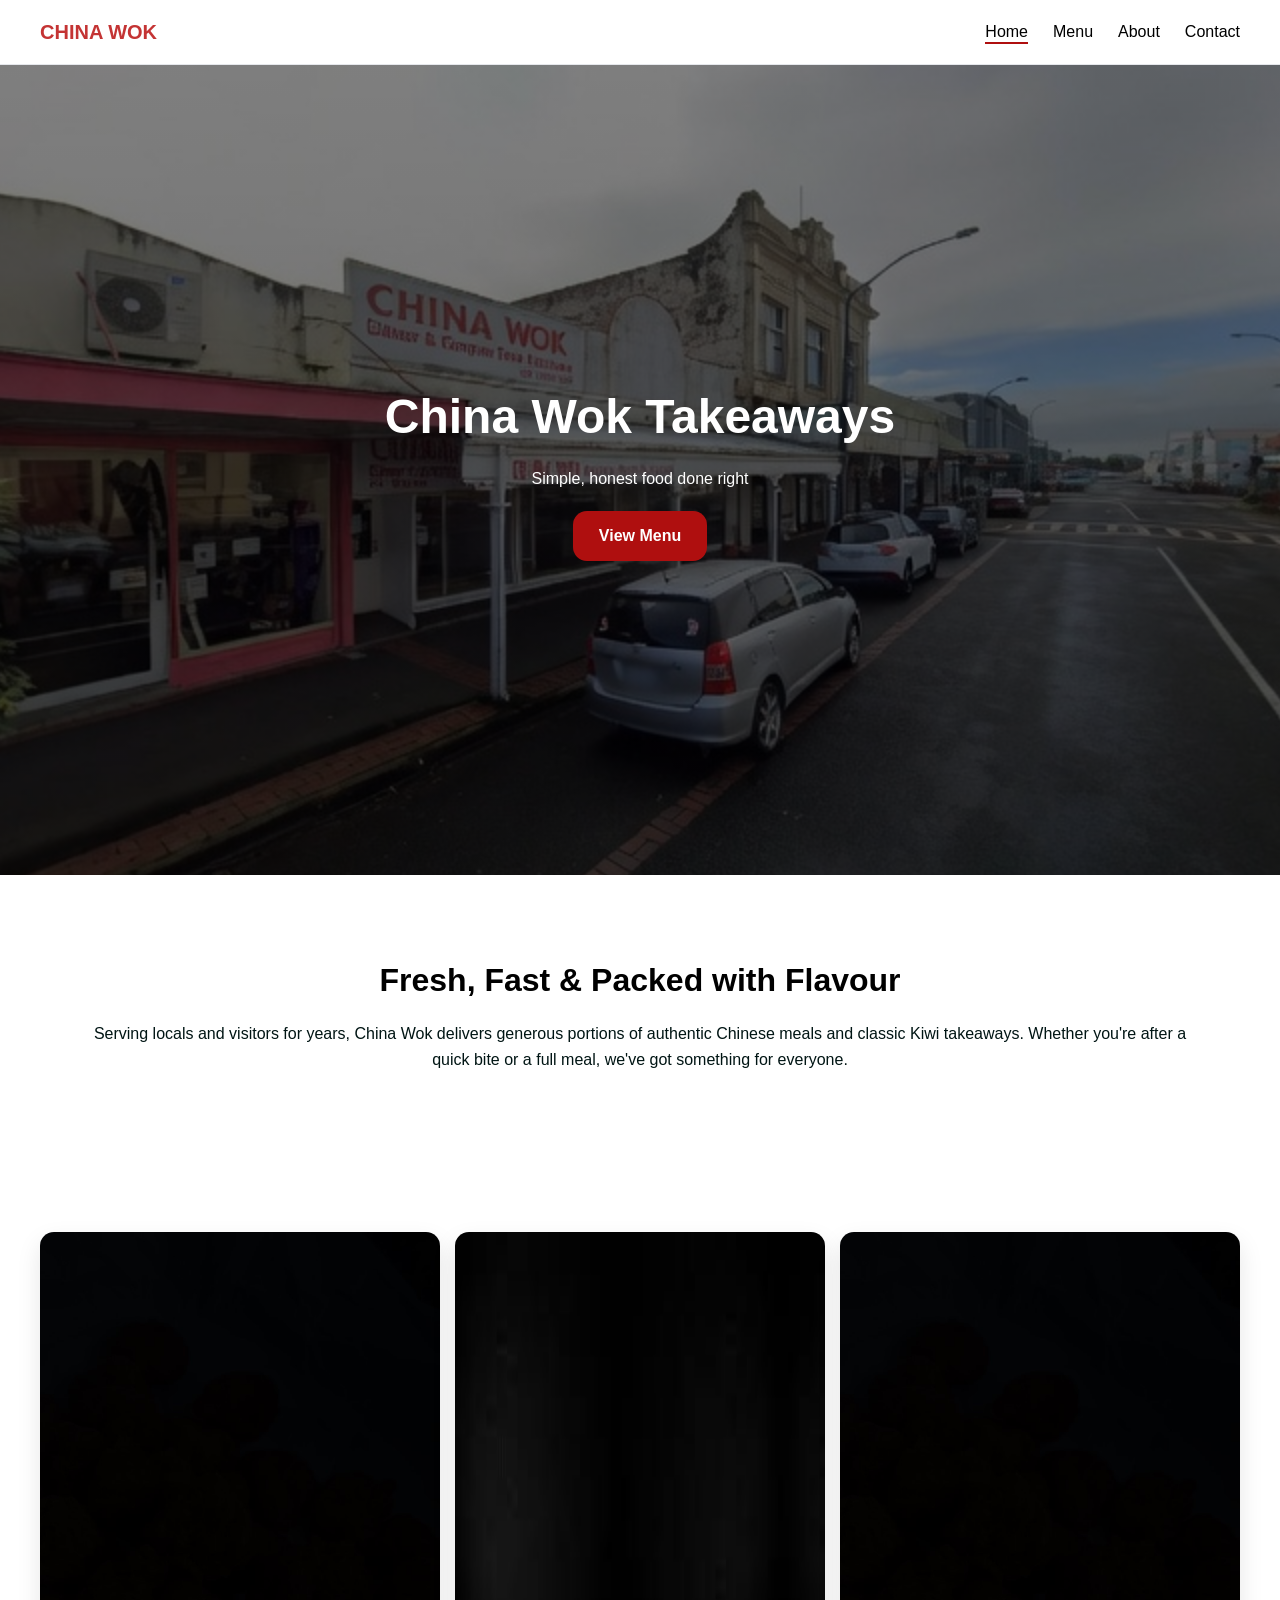
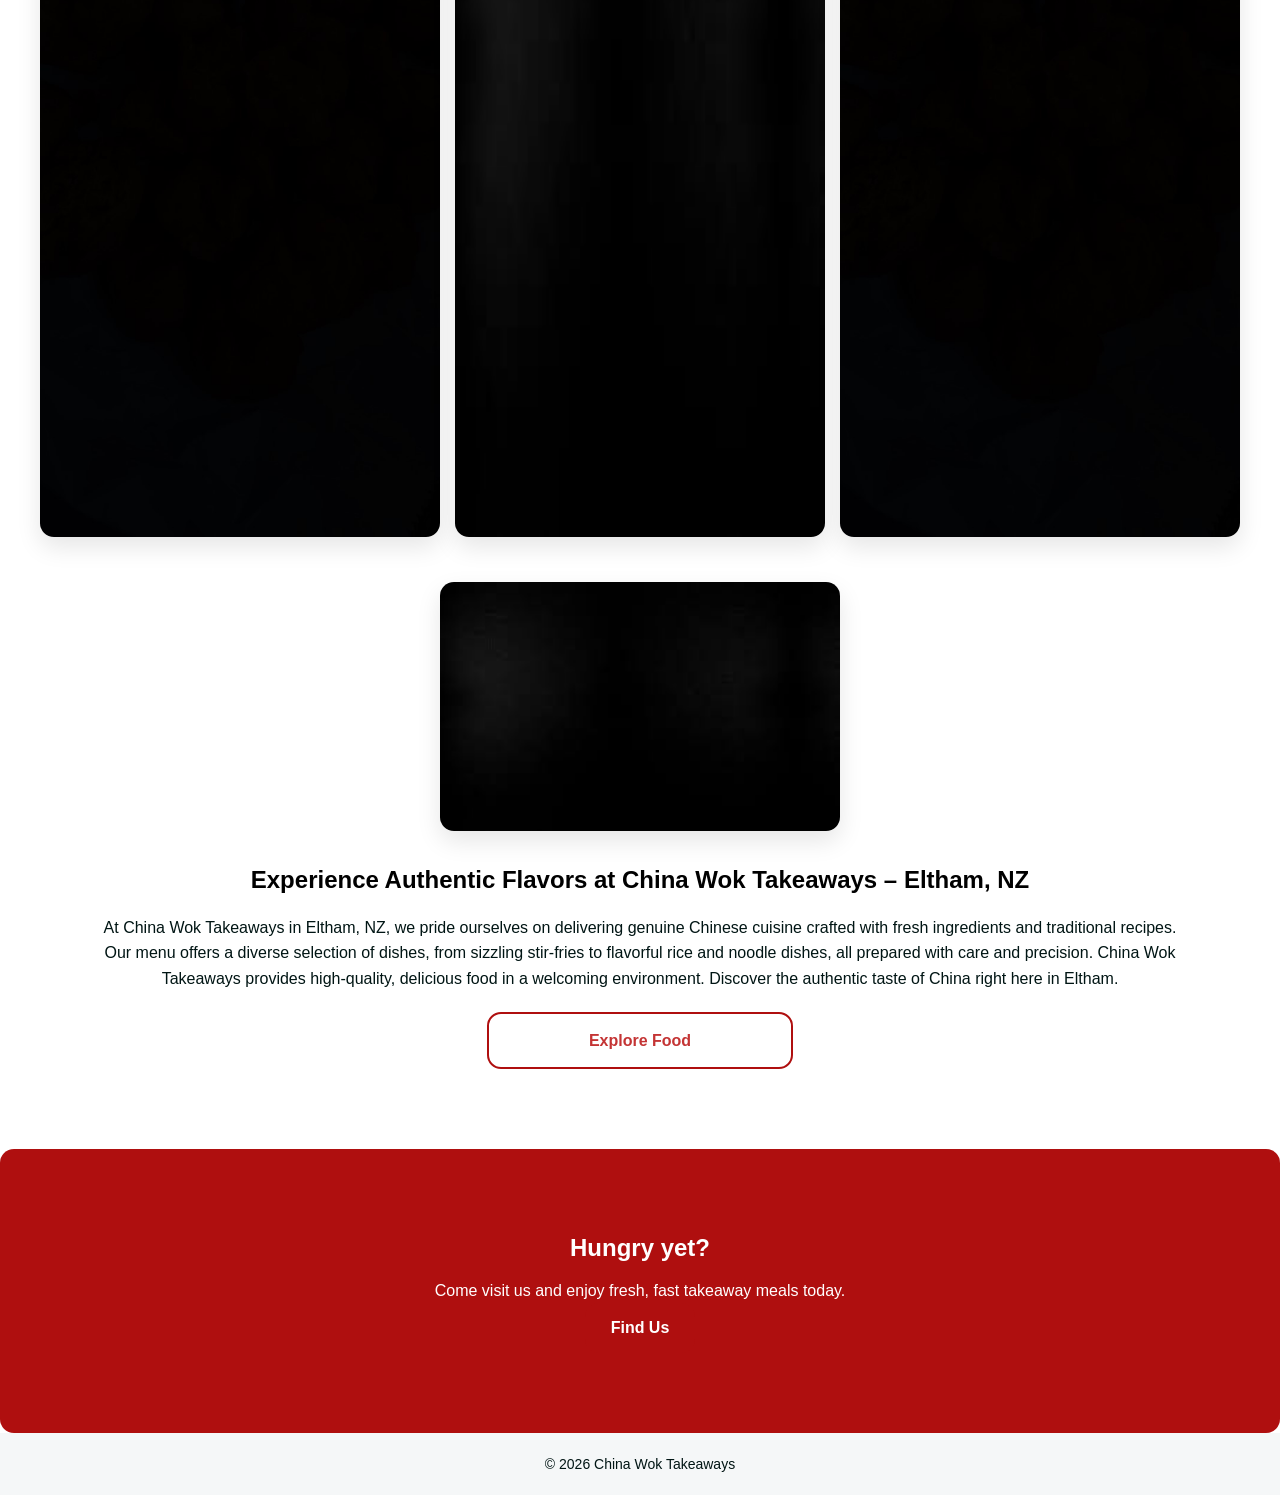
<file: index.html>
<!DOCTYPE html>
<html lang="en">
<head>
    <meta charset="UTF-8">
    <meta name="viewport" content="width=device-width, initial-scale=1.0">
    <title>China Wok Takeaways</title>

    <!-- CSS -->
    <link rel="stylesheet" href="styles.css">
</head>

<body>

    <!-- NAVBAR -->
    <header class="navbar">
        <a href="index.html" class="logo">CHINA WOK</a>
        <nav>
            <ul>
                <li><a href="index.html" class="active">Home</a></li>
                <li><a href="menu.html">Menu</a></li>
                <li><a href="about.html">About</a></li>
                <li><a href="contact.html">Contact</a></li>
            </ul>
        </nav>
    </header>

    <!-- HERO SECTION -->
    <section class="hero">
        <img src="images/storefront.jpg" alt="China Wok storefront" class="hero-bg">

        <div class="hero-overlay"></div>

        <div class="hero-content">
            <h1>China Wok Takeaways</h1>
            <p>Simple, honest food done right</p>
            <a href="menu.html" class="btn">View Menu</a>
        </div>
    </section>

    <!-- INTRO SECTION -->
    <section class="intro">
        <div class="container">
            <h2>Fresh, Fast & Packed with Flavour</h2>
            <p>
                Serving locals and visitors for years, China Wok delivers generous portions
                of authentic Chinese meals and classic Kiwi takeaways. Whether you're after
                a quick bite or a full meal, we've got something for everyone.
            </p>
        </div>
    </section>

    <!-- FEATURE IMAGE SECTION (NUGGETS) -->
    <section class="feature">
        <div class="feature-image">
            <img src="images/nuggets2.jpg" alt="Placeholderimage">
            <img src="images/black.jpg" alt="Placeholderimage">
            <img src="images/nuggets2.jpg" alt="Placeholderimage">
            <img src="images/black.jpg" alt="Placeholderimage">
        </div>

        <div class="feature-text">
            <h2>Experience Authentic Flavors at China Wok Takeaways – Eltham, NZ</h2>
            <p>
                At China Wok Takeaways in Eltham, NZ, 
                we pride ourselves on delivering genuine Chinese cuisine crafted with fresh ingredients and traditional recipes. Our menu offers a diverse selection of dishes, 
                from sizzling stir-fries to flavorful rice and noodle dishes, all prepared with care and precision. 
                China Wok Takeaways provides high-quality, delicious food in a welcoming environment. Discover the authentic taste of China right here in Eltham.
            </p>
            <a href="menu.html" class="btn secondary">Explore Food</a>
        </div>
    </section>

    <!-- CTA SECTION -->
    <section class="cta">
        <h2>Hungry yet?</h2>
        <p>Come visit us and enjoy fresh, fast takeaway meals today.</p>
        <a href="contact.html" class="btn">Find Us</a>
    </section>

    <!-- FOOTER -->
    <footer>
        <p>© 2026 China Wok Takeaways</p>
    </footer>

</body>
</html>
</file>
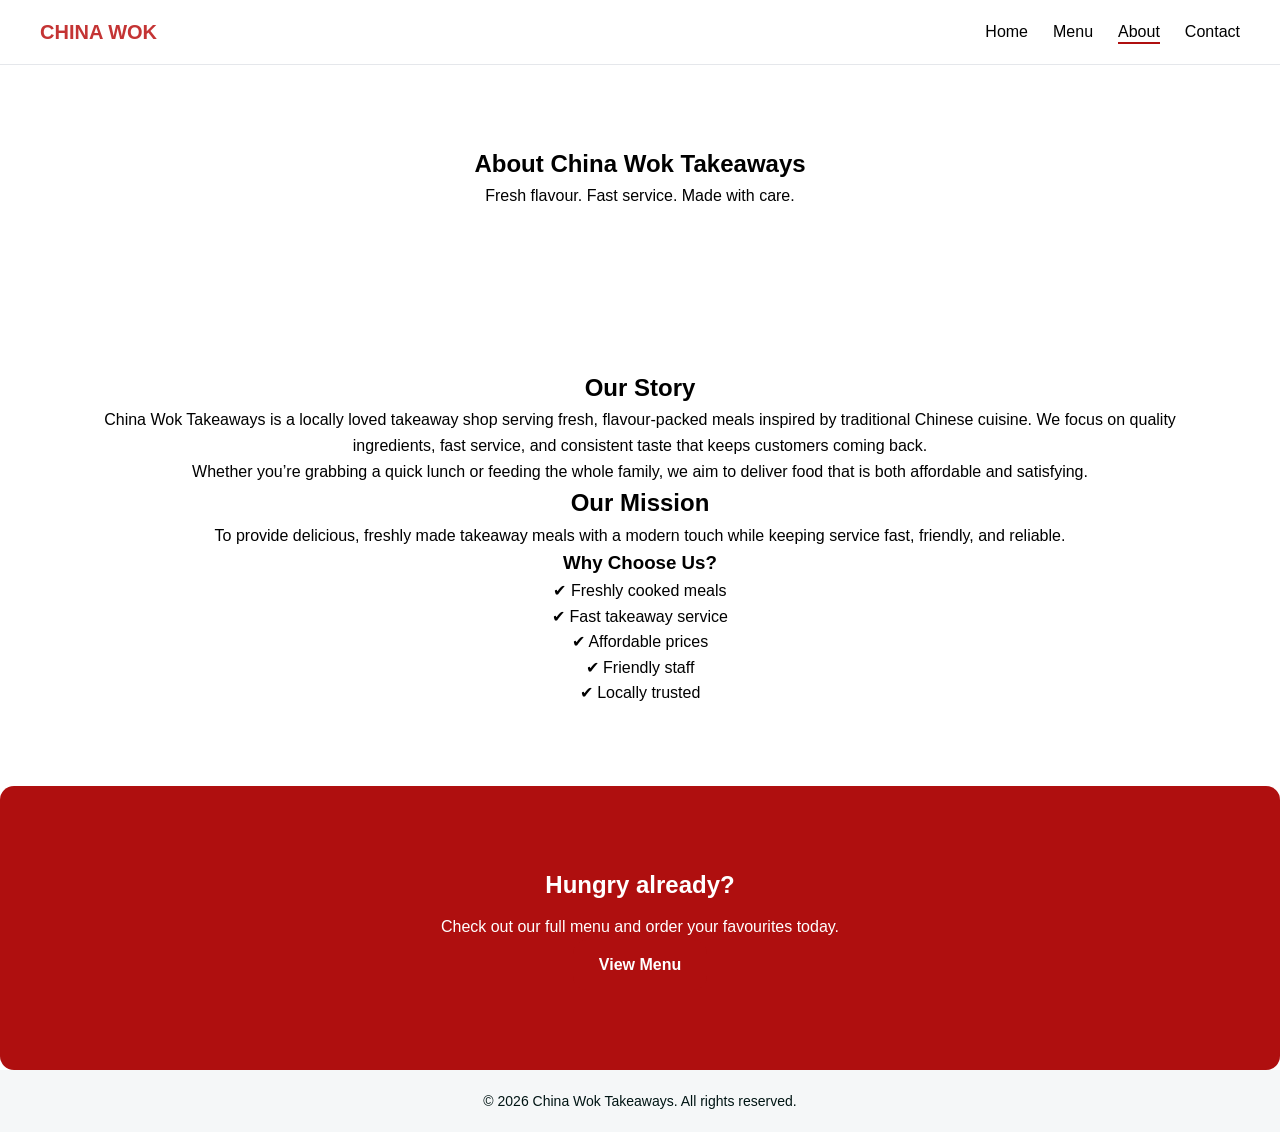
<file: about.html>
<!DOCTYPE html><html lang="en">
<head>
    <meta charset="UTF-8" />
    <meta name="viewport" content="width=device-width, initial-scale=1.0" />
    <title>About Us | China Wok Takeaways</title>
    <link rel="stylesheet" href="styles.css" />
</head>
<!-- NAVBAR -->
<header class="navbar">
    <a href="index.html" class="logo">CHINA WOK</a>
    <nav>
        <ul>
            <li><a href="index.html">Home</a></li>
            <li><a href="menu.html">Menu</a></li>
            <li><a href="about.html" class="active">About</a></li>
            <li><a href="contact.html">Contact</a></li>
        </ul>
    </nav>
</header>

<!-- HERO SECTION -->
<section class="page-hero">
    <div class="container">
        <h1>About China Wok Takeaways</h1>
        <p>Fresh flavour. Fast service. Made with care.</p>
    </div>
</section>

<!-- ABOUT CONTENT -->
<section class="section">
    <div class="container about-grid">
        <div class="about-text">
            <h2>Our Story</h2>
            <p>
                China Wok Takeaways is a locally loved takeaway shop serving fresh, flavour-packed meals inspired by traditional Chinese cuisine.
                We focus on quality ingredients, fast service, and consistent taste that keeps customers coming back.
            </p>

            <p>
                Whether you’re grabbing a quick lunch or feeding the whole family, we aim to deliver food that is both affordable and satisfying.
            </p>

            <h2>Our Mission</h2>
            <p>
                To provide delicious, freshly made takeaway meals with a modern touch while keeping service fast, friendly, and reliable.
            </p>
        </div>

        <div class="about-card">
            <h3>Why Choose Us?</h3>
            <ul>
                <li>✔ Freshly cooked meals</li>
                <li>✔ Fast takeaway service</li>
                <li>✔ Affordable prices</li>
                <li>✔ Friendly staff</li>
                <li>✔ Locally trusted</li>
            </ul>
        </div>
    </div>
</section>

<!-- CTA SECTION -->
<section class="cta">
    <div class="container">
        <h2>Hungry already?</h2>
        <p>Check out our full menu and order your favourites today.</p>
        <a href="menu.html" class="btn">View Menu</a>
    </div>
</section>

<!-- FOOTER -->
<footer class="footer">
    <div class="container">
        <p>© 2026 China Wok Takeaways. All rights reserved.</p>
    </div>
</footer>

</body>
</html>
</file>
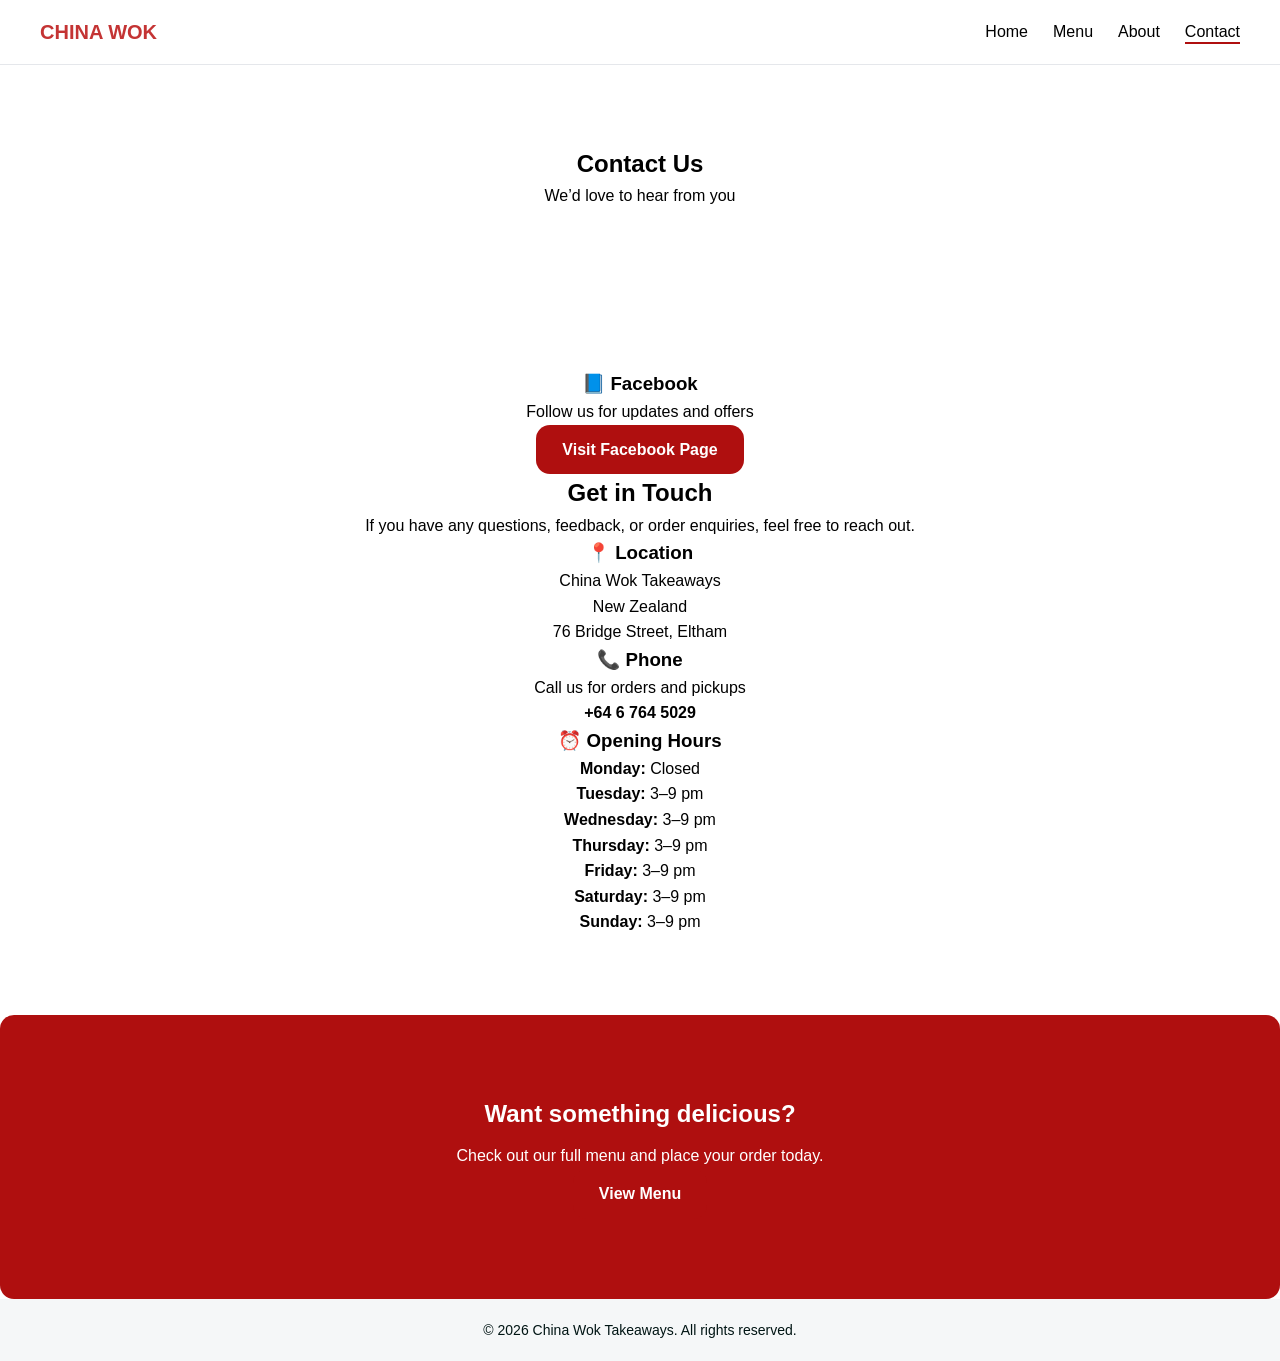
<file: contact.html>
<!DOCTYPE html><html lang="en">
<head>
    <meta charset="UTF-8" />
    <meta name="viewport" content="width=device-width, initial-scale=1.0" />
    <title>Contact Us | China Wok Takeaways</title>
    <link rel="stylesheet" href="styles.css" />
</head>
<!-- NAVBAR -->
<header class="navbar">
    <a href="index.html" class="logo">CHINA WOK</a>
    <nav>
        <ul>
            <li><a href="index.html">Home</a></li>
            <li><a href="menu.html">Menu</a></li>
            <li><a href="about.html">About</a></li>
            <li><a href="contact.html"class="active">Contact</a></li>
        </ul>
    </nav>
</header>

<!-- HERO -->
<section class="page-hero">
    <div class="container">
        <h1>Contact Us</h1>
        <p>We’d love to hear from you</p>
    </div>
</section>

<!-- CONTACT SECTION -->
<section class="section">
    <div class="container contact-grid">

        <!-- CONTACT INFO -->
        <div class="social-link">
            <h3>📘 Facebook</h3>
            <p>Follow us for updates and offers</p>
            <a href="https://www.facebook.com/share/18wwCYHDtA/" target="_blank" class="btn">Visit Facebook Page</a>
        </div>
        <div class="contact-info">
            <h2>Get in Touch</h2>
            <p>If you have any questions, feedback, or order enquiries, feel free to reach out.</p>

            <div class="info-box">
                <h3>📍 Location</h3>
                <p>China Wok Takeaways<br>New Zealand<br>76 Bridge Street, Eltham</p>
            </div>

            <div class="info-box">
                <h3>📞 Phone</h3>
                <p>Call us for orders and pickups</p>
                <p><strong>+64 6 764 5029</strong></p>
            </div>

            <div class="info-box">
                <h3>⏰ Opening Hours</h3>
                <ul class="hours">
  <li><strong>Monday:</strong> Closed</li>
  <li><strong>Tuesday:</strong> 3–9 pm</li>
  <li><strong>Wednesday:</strong> 3–9 pm</li>
  <li><strong>Thursday:</strong> 3–9 pm</li>
  <li><strong>Friday:</strong> 3–9 pm</li>
  <li><strong>Saturday:</strong> 3–9 pm</li>
  <li><strong>Sunday:</strong> 3–9 pm</li>
</ul>
            </div>
        </div>
            </form>
        </div>

    </div>
</section>

<!-- CTA -->
<section class="cta">
    <div class="container">
        <h2>Want something delicious?</h2>
        <p>Check out our full menu and place your order today.</p>
        <a href="menu.html" class="btn">View Menu</a>
    </div>
</section>

<!-- FOOTER -->
<footer class="footer">
    <div class="container">
        <p>© 2026 China Wok Takeaways. All rights reserved.</p>
    </div>
</footer>

</body>
</html>
</file>
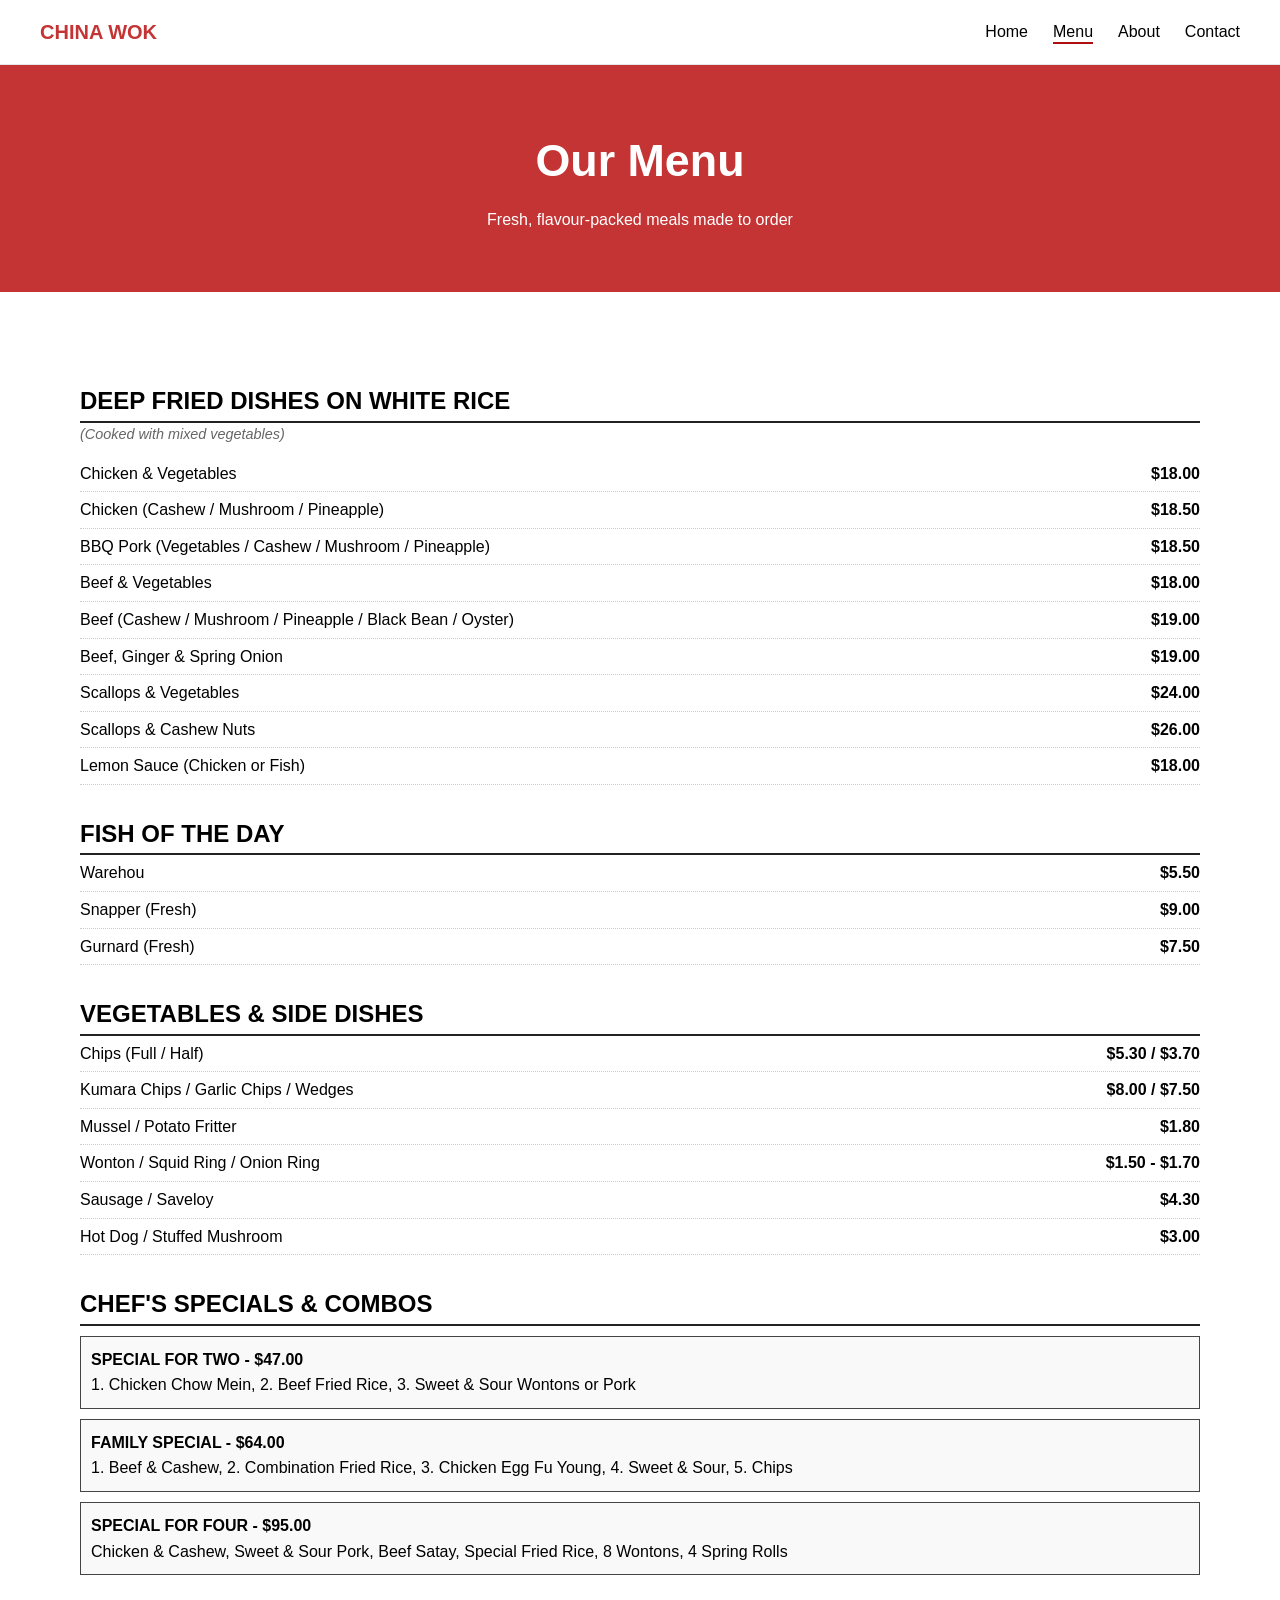
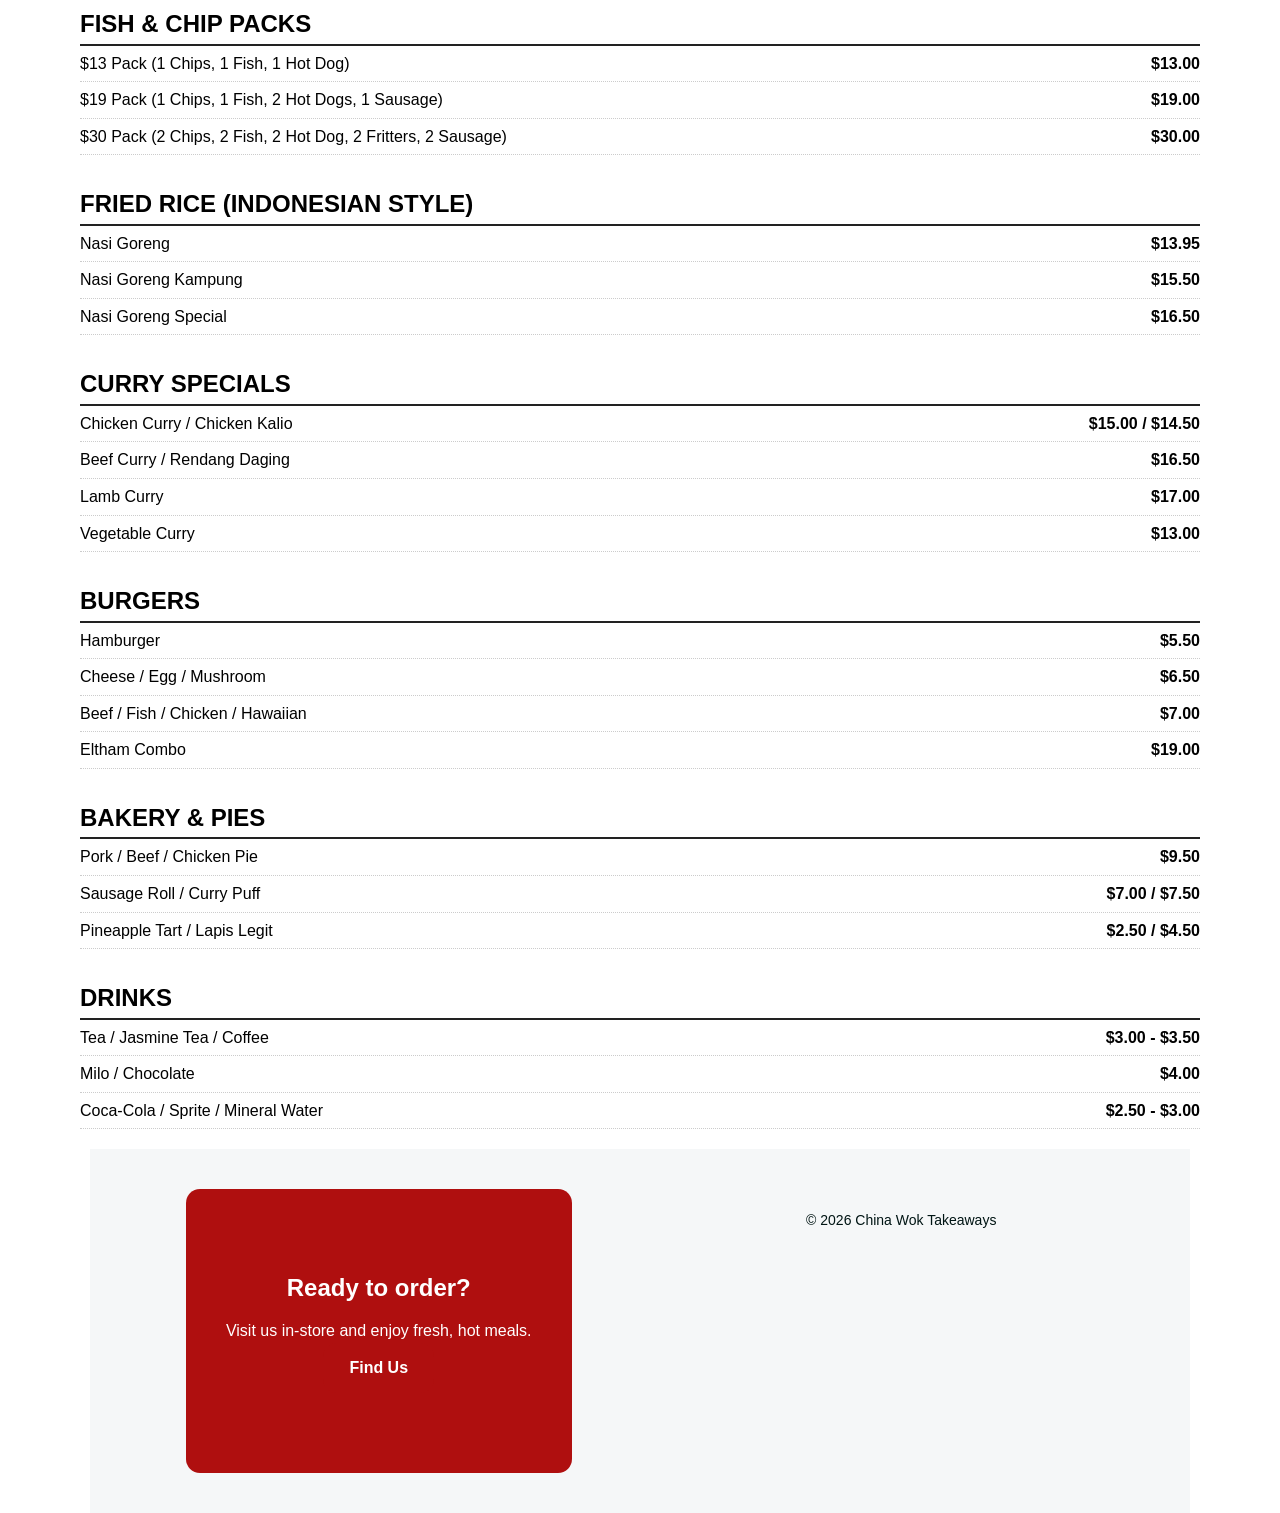
<file: menu.html>
<!DOCTYPE html>
<html lang="en">
<head>
    <meta charset="UTF-8">
    <meta name="viewport" content="width=device-width, initial-scale=1.0">
    <title>Menu | China Wok Takeaways</title>
    <link rel="stylesheet" href="styles.css">
</head>

<body>

    <header class="navbar">
        <a href="index.html" class="logo">CHINA WOK</a>
        <nav>
            <ul>
                <li><a href="index.html">Home</a></li>
                <li><a href="menu.html" class="active">Menu</a></li>
                <li><a href="about.html">About</a></li>
                <li><a href="contact.html">Contact</a></li>
            </ul>
        </nav>
    </header>

    <section class="menu-header">
        <h1>Our Menu</h1>
        <p>Fresh, flavour-packed meals made to order</p>
    </section>

    <section class="menu-section">
<div class="menu-container">
    <style>
        .menu-section-title { margin-top: 30px; border-bottom: 2px solid #222; text-transform: uppercase; font-weight: bold; }
        .menu-item { display: flex; justify-content: space-between; padding: 5px 0; border-bottom: 1px dotted #ccc; }
        .menu-item span:first-child { flex: 1; padding-right: 10px; }
        .price-tag { font-weight: bold; white-space: nowrap; }
        .menu-desc { font-size: 0.9em; color: #666; font-style: italic; margin-bottom: 10px; }
        .special-box { border: 1px solid #444; padding: 10px; margin: 10px 0; background: #f9f9f9; }
    </style>

    <h2 class="menu-section-title">Deep Fried Dishes on White Rice</h2>
    <p class="menu-desc">(Cooked with mixed vegetables)</p>
    <div class="menu-item"><span>Chicken & Vegetables</span><span class="price-tag">$18.00</span></div>
    <div class="menu-item"><span>Chicken (Cashew / Mushroom / Pineapple)</span><span class="price-tag">$18.50</span></div>
    <div class="menu-item"><span>BBQ Pork (Vegetables / Cashew / Mushroom / Pineapple)</span><span class="price-tag">$18.50</span></div>
    <div class="menu-item"><span>Beef & Vegetables</span><span class="price-tag">$18.00</span></div>
    <div class="menu-item"><span>Beef (Cashew / Mushroom / Pineapple / Black Bean / Oyster)</span><span class="price-tag">$19.00</span></div>
    <div class="menu-item"><span>Beef, Ginger & Spring Onion</span><span class="price-tag">$19.00</span></div>
    <div class="menu-item"><span>Scallops & Vegetables</span><span class="price-tag">$24.00</span></div>
    <div class="menu-item"><span>Scallops & Cashew Nuts</span><span class="price-tag">$26.00</span></div>
    <div class="menu-item"><span>Lemon Sauce (Chicken or Fish)</span><span class="price-tag">$18.00</span></div>

    <h2 class="menu-section-title">Fish of the Day</h2>
    <div class="menu-item"><span>Warehou</span><span class="price-tag">$5.50</span></div>
    <div class="menu-item"><span>Snapper (Fresh)</span><span class="price-tag">$9.00</span></div>
    <div class="menu-item"><span>Gurnard (Fresh)</span><span class="price-tag">$7.50</span></div>

    <h2 class="menu-section-title">Vegetables & Side Dishes</h2>
    <div class="menu-item"><span>Chips (Full / Half)</span><span class="price-tag">$5.30 / $3.70</span></div>
    <div class="menu-item"><span>Kumara Chips / Garlic Chips / Wedges</span><span class="price-tag">$8.00 / $7.50</span></div>
    <div class="menu-item"><span>Mussel / Potato Fritter</span><span class="price-tag">$1.80</span></div>
    <div class="menu-item"><span>Wonton / Squid Ring / Onion Ring</span><span class="price-tag">$1.50 - $1.70</span></div>
    <div class="menu-item"><span>Sausage / Saveloy</span><span class="price-tag">$4.30</span></div>
    <div class="menu-item"><span>Hot Dog / Stuffed Mushroom</span><span class="price-tag">$3.00</span></div>

    <h2 class="menu-section-title">Chef's Specials & Combos</h2>
    <div class="special-box">
        <strong>SPECIAL FOR TWO - $47.00</strong><br>
        1. Chicken Chow Mein, 2. Beef Fried Rice, 3. Sweet & Sour Wontons or Pork
    </div>
    <div class="special-box">
        <strong>FAMILY SPECIAL - $64.00</strong><br>
        1. Beef & Cashew, 2. Combination Fried Rice, 3. Chicken Egg Fu Young, 4. Sweet & Sour, 5. Chips
    </div>
    <div class="special-box">
        <strong>SPECIAL FOR FOUR - $95.00</strong><br>
        Chicken & Cashew, Sweet & Sour Pork, Beef Satay, Special Fried Rice, 8 Wontons, 4 Spring Rolls
    </div>

    <h2 class="menu-section-title">Fish & Chip Packs</h2>
    <div class="menu-item"><span>$13 Pack (1 Chips, 1 Fish, 1 Hot Dog)</span><span class="price-tag">$13.00</span></div>
    <div class="menu-item"><span>$19 Pack (1 Chips, 1 Fish, 2 Hot Dogs, 1 Sausage)</span><span class="price-tag">$19.00</span></div>
    <div class="menu-item"><span>$30 Pack (2 Chips, 2 Fish, 2 Hot Dog, 2 Fritters, 2 Sausage)</span><span class="price-tag">$30.00</span></div>

    <h2 class="menu-section-title">Fried Rice (Indonesian Style)</h2>
    <div class="menu-item"><span>Nasi Goreng</span><span class="price-tag">$13.95</span></div>
    <div class="menu-item"><span>Nasi Goreng Kampung</span><span class="price-tag">$15.50</span></div>
    <div class="menu-item"><span>Nasi Goreng Special</span><span class="price-tag">$16.50</span></div>

    <h2 class="menu-section-title">Curry Specials</h2>
    <div class="menu-item"><span>Chicken Curry / Chicken Kalio</span><span class="price-tag">$15.00 / $14.50</span></div>
    <div class="menu-item"><span>Beef Curry / Rendang Daging</span><span class="price-tag">$16.50</span></div>
    <div class="menu-item"><span>Lamb Curry</span><span class="price-tag">$17.00</span></div>
    <div class="menu-item"><span>Vegetable Curry</span><span class="price-tag">$13.00</span></div>

    <h2 class="menu-section-title">Burgers</h2>
    <div class="menu-item"><span>Hamburger</span><span class="price-tag">$5.50</span></div>
    <div class="menu-item"><span>Cheese / Egg / Mushroom</span><span class="price-tag">$6.50</span></div>
    <div class="menu-item"><span>Beef / Fish / Chicken / Hawaiian</span><span class="price-tag">$7.00</span></div>
    <div class="menu-item"><span>Eltham Combo</span><span class="price-tag">$19.00</span></div>

    <h2 class="menu-section-title">Bakery & Pies</h2>
    <div class="menu-item"><span>Pork / Beef / Chicken Pie</span><span class="price-tag">$9.50</span></div>
    <div class="menu-item"><span>Sausage Roll / Curry Puff</span><span class="price-tag">$7.00 / $7.50</span></div>
    <div class="menu-item"><span>Pineapple Tart / Lapis Legit</span><span class="price-tag">$2.50 / $4.50</span></div>

    <h2 class="menu-section-title">Drinks</h2>
    <div class="menu-item"><span>Tea / Jasmine Tea / Coffee</span><span class="price-tag">$3.00 - $3.50</span></div>
    <div class="menu-item"><span>Milo / Chocolate</span><span class="price-tag">$4.00</span></div>
    <div class="menu-item"><span>Coca-Cola / Sprite / Mineral Water</span><span class="price-tag">$2.50 - $3.00</span></div>
</div>


    </section>

    <section class="menu-highlights">


    <section class="cta">
        <h2>Ready to order?</h2>
        <p>Visit us in-store and enjoy fresh, hot meals.</p>
        <a href="contact.html" class="btn">Find Us</a>
    </section>

    <footer>
        <p>© 2026 China Wok Takeaways</p>
    </footer>

    <script>
        // 1. SCROLL REVEAL: This fixes the "invisible" images issue
        const reveal = () => {
            const reveals = document.querySelectorAll('.reveal');
            
            reveals.forEach(el => {
                const windowHeight = window.innerHeight;
                const elementTop = el.getBoundingClientRect().top;
                const elementVisible = 100; 

                if (elementTop < windowHeight - elementVisible) {
                    el.classList.add('active');
                }
            });
        };

        // Trigger reveal on scroll and on initial page load
        window.addEventListener('scroll', reveal);
        window.addEventListener('load', reveal);

        // 2. LIGHTBOX: Click images to zoom
        const images = document.querySelectorAll('.menu-image-card img');

        images.forEach(img => {
            img.addEventListener('click', () => {
                const overlay = document.createElement('div');
                overlay.classList.add('lightbox');

                const fullImg = document.createElement('img');
                fullImg.src = img.src;

                overlay.appendChild(fullImg);
                document.body.appendChild(overlay);

                // Close when clicking the dark background
                overlay.addEventListener('click', () => overlay.remove());
            });
        });
    </script>

</body>
</html>
</file>
<file: styles.css>
/* ===== ROOT VARIABLES ===== */
:root {
    --primary: #af0f0f;
    --primary-dark: #c43434;
    --text: black;
    --text-light: #001514;
    --bg: #ffffff;
    --bg-soft: #f5f7f8;
    --border: #e5e7eb;

    --radius: 14px;
    --transition: 0.3s ease;
}

/* ===== GLOBAL RESET ===== */
* {
    margin: 0;
    padding: 0;
    box-sizing: border-box;
}

body {
    font-family: 'Poppins', sans-serif;
    background: var(--bg);
    color: var(--text);
    line-height: 1.6;
}
* {
    margin: 0;
    padding: 0;
    box-sizing: border-box;
}

ul {
    list-style: none; 
}

/* ===== NAVBAR ===== */
.navbar {
    position: sticky;
    top: 0;
    z-index: 100;
    backdrop-filter: blur(10px);
    background: rgba(255,255,255,0.8);
    border-bottom: 1px solid var(--border);

    display: flex;
    justify-content: space-between;
    align-items: center;
    padding: 16px 40px;
}

.logo {
    font-weight: 700;
    font-size: 20px;
    color: var(--primary-dark);
    text-decoration: none;
}

nav ul {
    list-style: none;
    display: flex;
    gap: 25px;
}

nav a {
    text-decoration: none;
    color: var(--text);
    font-weight: 500;
    position: relative;
}

nav a::after {
    content: "";
    position: absolute;
    bottom: -4px;
    left: 0;
    width: 0%;
    height: 2px;
    background: var(--primary);
    transition: var(--transition);
}

nav a:hover::after,
nav a.active::after {
    width: 100%;
}

/* ===== HERO ===== */
.hero {
    position: relative;
    height: 90vh;
    display: flex;
    align-items: center;
    justify-content: center;
    overflow: hidden;
}

.hero-bg {
    position: absolute;
    width: 100%;
    height: 100%;
    object-fit: cover;
    transform: scale(1.05);
}

.hero-overlay {
    position: absolute;
    width: 100%;
    height: 100%;
    background: linear-gradient(
        rgba(0,0,0,0.5),
        rgba(0,0,0,0.6)
    );
}

.hero-content {
    position: relative;
    text-align: center;
    color: #fff;
    animation: fadeUp 1s ease;
}

.hero h1 {
    font-size: 3rem;
    margin-bottom: 10px;
}

.hero p {
    margin-bottom: 20px;
    font-weight: 300;
}

/* ===== BUTTONS ===== */
.btn {
    display: inline-block;
    padding: 12px 26px;
    border-radius: var(--radius);
    background: var(--primary);
    color: white;
    text-decoration: none;
    font-weight: 600;
    transition: var(--transition);
}

.btn:hover {
    background: var(--primary-dark);
    transform: translateY(-2px);
}

.btn.secondary {
    display: block;
    width: fit-content;
    margin: 0 auto;
    padding: 14px 100px;
    background: transparent;
    border: 2px solid var(--primary);
    color: var(--primary-dark);
}

.btn.secondary:hover {
    background: var(--primary);
    color: white;
}

/* ===== SECTIONS ===== */
section {
    padding: 80px 40px;
}

.container {
    max-width: 1100px;
    margin: auto;
    text-align: center;
}

/* ===== INTRO ===== */
.intro h2 {
    font-size: 2rem;
    margin-bottom: 15px;
}

.intro p {
    color: var(--text-light);
}

/* ===== FEATURE ===== */
.feature-image  {
    display: flex;
    flex-wrap: wrap;
    gap: 15px;
    justify-content: center;
    width: 100%;
}

.feature-image img {
    display: block;
    flex: 1 1 200px;
    width: 100%;
    max-width: 400px;
    height: auto;
    margin-bottom: 30px;
    border-radius: var(--radius);
    box-shadow: 0 10px 25px rgba(0,0,0,0.1);
}

.feature-text {
    max-width: 1100px;
    margin: auto;
    text-align: center;
}

.feature-text h2 {
    margin-bottom: 15px;
    
}

.feature-text p {
    margin-bottom: 20px;
    color: var(--text-light);
}

/* ===== CTA ===== */
.cta {
    background: var(--primary);
    text-align: center;
    color: white;
    border-radius: var(--radius);
    margin: auto;

}

.cta h2 {
    margin-bottom: 10px;
}

/* ===== FOOTER ===== */
footer {
    text-align: center;
    padding: 20px;
    background: var(--bg-soft);
    font-size: 14px;
    color: var(--text-light);
}

/* ===== MENU PAGE (future ready) ===== */
.menu-grid {
    display: grid;
    grid-template-columns: repeat(auto-fit, minmax(250px, 1fr));
    gap: 25px;
}

.menu-card {
    background: #fff;
    border-radius: var(--radius);
    overflow: hidden;
    box-shadow: 0 5px 15px rgba(0,0,0,0.08);
    transition: var(--transition);
}

.menu-card:hover {
    transform: translateY(-5px);
}

.menu-card img {
    width: 100%;
    height: 200px;
    object-fit: cover;
}

.menu-card .content {
    padding: 15px;
}

/* ===== ABOUT PAGE ===== */
.about-section {
    max-width: 900px;
    margin: auto;
}

.about-section h1 {
    margin-bottom: 20px;
}

.about-section p {
    margin-bottom: 15px;
    color: var(--text-light);
}

/* ===== CONTACT PAGE ===== */
.contact {
    text-align: center;
}

.contact a {
    color: var(--primary-dark);
    font-weight: 600;
}

/* ===== ANIMATIONS ===== */
@keyframes fadeUp {
    from {
        opacity: 0;
        transform: translateY(40px);
    }
    to {
        opacity: 1;
        transform: translateY(0);
    }
}

/* Scroll reveal */
.reveal {
    opacity: 0;
    transform: translateY(40px);
    transition: 0.8s ease;
}

.reveal.active {
    opacity: 1;
    transform: translateY(0);
}

/* ===== RESPONSIVE ===== */
@media (max-width: 768px) {

    .navbar {
        padding: 15px 20px;
    }

    nav ul {
        gap: 15px;
    }

    .hero h1 {
        font-size: 2rem;
    }

    section {
        padding: 60px 20px;
    }

    .feature {
        flex-direction: column;
        text-align: center;
    }
}
/* ===== MENU PAGE STYLES ===== */
.menu-header {
    background: var(--primary-dark);
    color: white;
    text-align: center;
    padding: 60px 20px;
    margin-bottom: 40px;
}

.menu-header h1 {
    font-size: 2.8rem;
    margin-bottom: 10px;
}

.menu-section {
    padding: 20px 40px;
    display: grid;
    grid-template-columns: repeat(auto-fit, minmax(300px, 1fr));
    gap: 25px;
    max-width: 1200px;
    margin: 0 auto;
}

.menu-image-card {
    border-radius: var(--radius);
    overflow: hidden;
    box-shadow: 0 10px 25px rgba(0, 0, 0, 0.15);
    transition: transform 0.3s ease;
    cursor: pointer;
}

.menu-image-card:hover {
    transform: scale(1.03);
}

.menu-image-card img {
    width: 100%;
    height: auto;
    display: block;
}

/* Highlight Cards */
.menu-highlights {
    padding: 40px;
    background: var(--bg-soft);
}

.menu-highlights {
    display: grid;
    grid-template-columns: repeat(auto-fit, minmax(260px, 1fr));
    gap: 25px;
    max-width: 1100px;
    margin: 0 auto;
}

.highlight-card {
    background: white;
    padding: 25px;
    border-radius: var(--radius);
    box-shadow: 0 5px 15px rgba(0,0,0,0.08);
    text-align: center;
}
</file>
